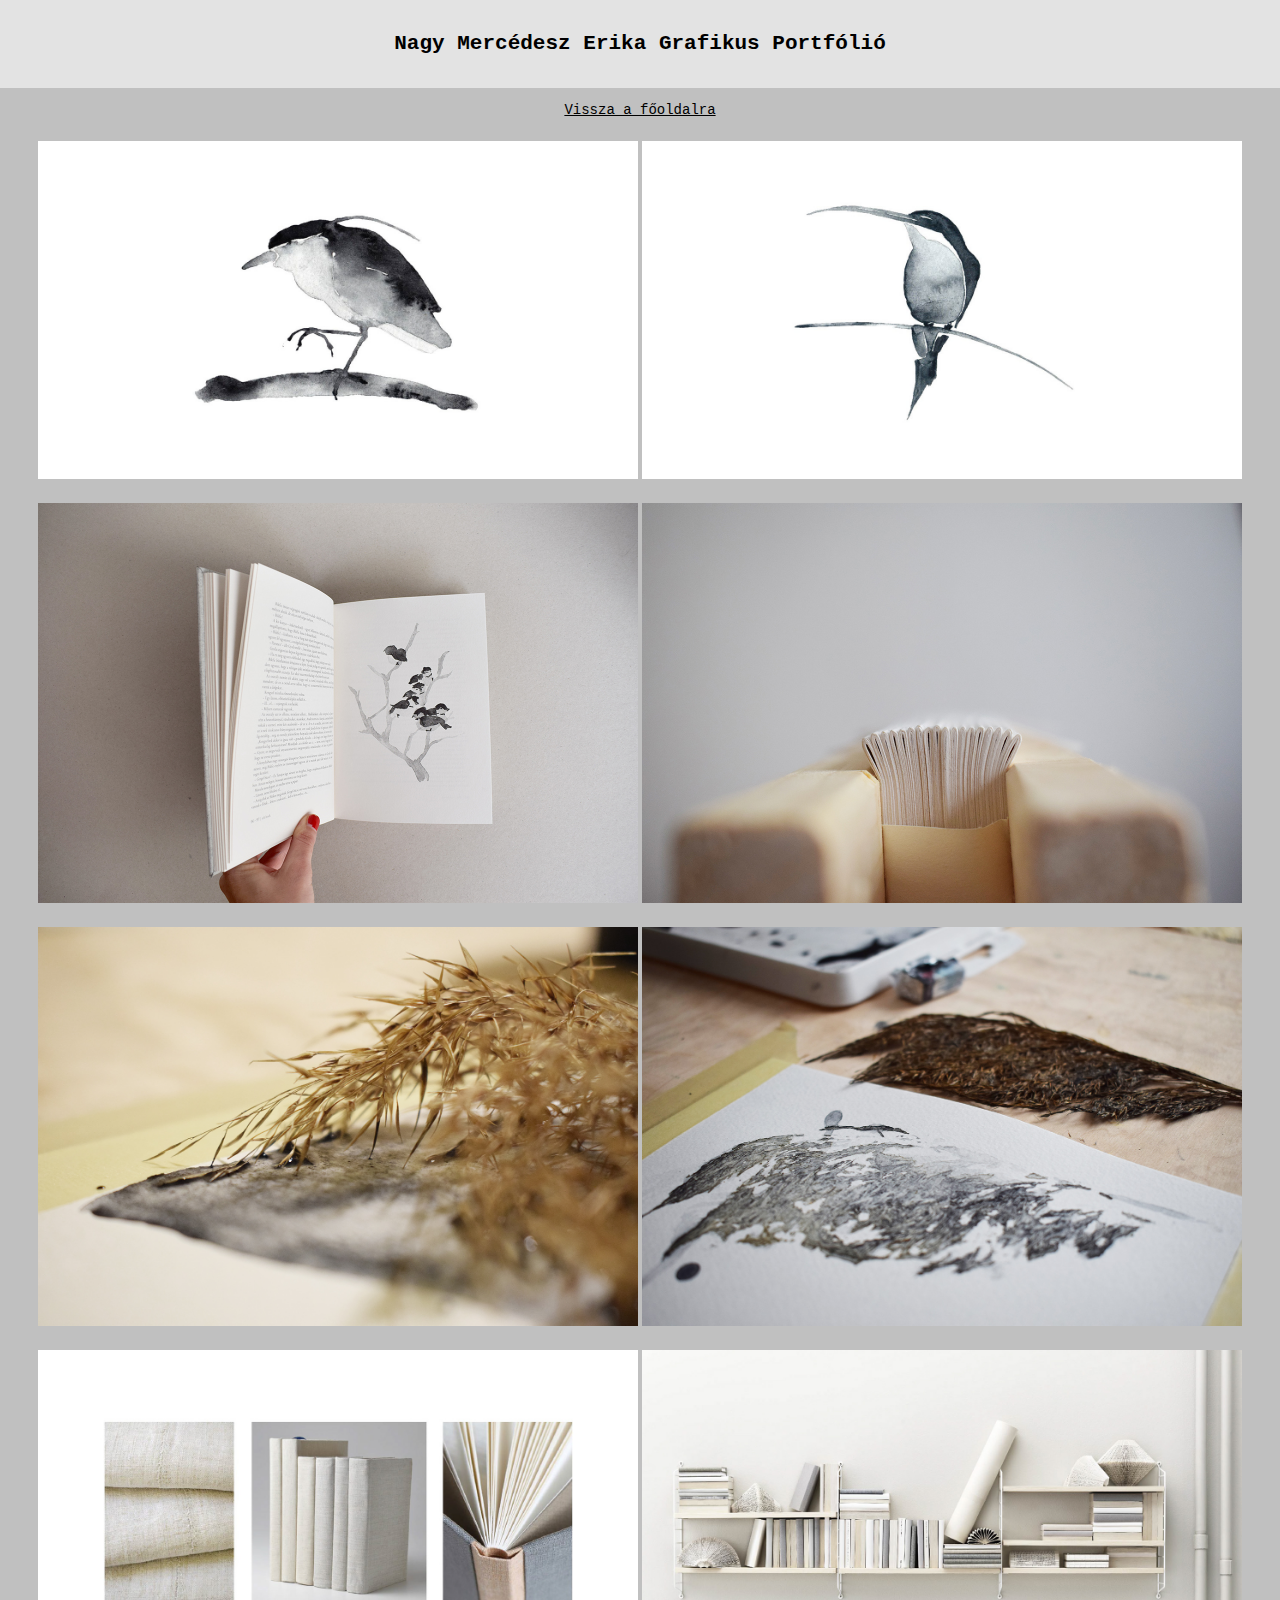
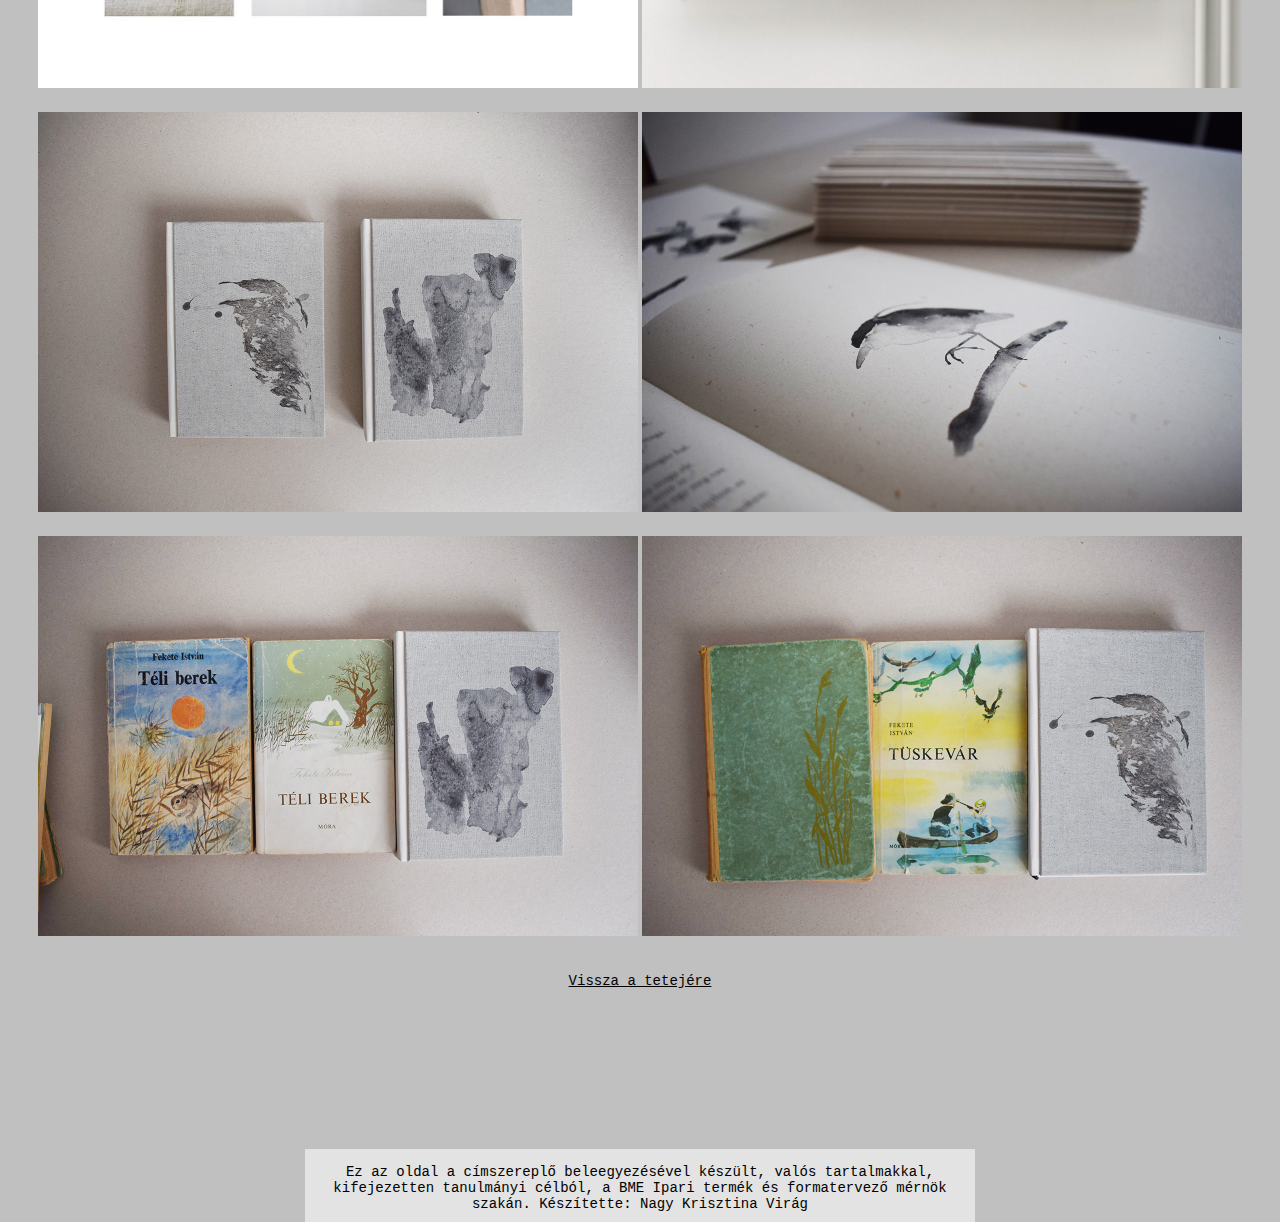
<file: grafikus.html>
<!DOCTYPE html>
 <html lang="hu">
     <head>
         <meta charset="utf-8">
         <title>Grafikus munkák</title>
        <link href="stylesheet.css" rel="stylesheet">
     </head>
     <body>
         <header>
             <h2>Nagy Mercédesz Erika Grafikus Portfólió</h2>
         </header>
         <article>
            <a class="totop" href="index.html"><p>Vissza a főoldalra</p></a>
            
        </article>
        <section>
            <table>
                <tbody>
                    <tr>
                        <td><img src="Pimpa/graf1.jpg"></td>
                        <td><img src="Pimpa/graf0.jpg"></td>
                    </tr>
                    
                    <tr>
                        <td><img src="Pimpa/graf5.jpg"></td>
                        <td><img src="Pimpa/graf6.jpg"></td>
                    </tr>
                    
                    <tr>
                        <td><img src="Pimpa/graf7.jpg"></td>
                        <td><img src="Pimpa/graf8.jpg"></td>
                    </tr>
                    <tr>
                        <td><img src="Pimpa/graf12.jpg"></td>
                        <td><img src="Pimpa/graf10.jpg"></td>
                    </tr>
                    <tr>
                        <td><img src="Pimpa/graf11.jpg"></td>
                        <td><img src="Pimpa/graf2.jpg"></td>
                    </tr>
                    <tr>
                        <td><img src="Pimpa/graf13.jpg"></td>
                        <td><img src="Pimpa/graf14.jpg"></td>
                    </tr>

                </tbody>
            </table>
        </section>





        <article>
            <a class="totop" href="#"><p>Vissza a tetejére</p></a>
            
        </article>
         <footer>
               <article class="lábjegyzet">
                   <p>Ez az oldal a címszereplő beleegyezésével készült, valós tartalmakkal, kifejezetten tanulmányi célból, a BME Ipari termék és formatervező mérnök szakán. Készítette: Nagy Krisztina Virág</p>
               </article>
         </footer>
     </body>
 </html>
</file>
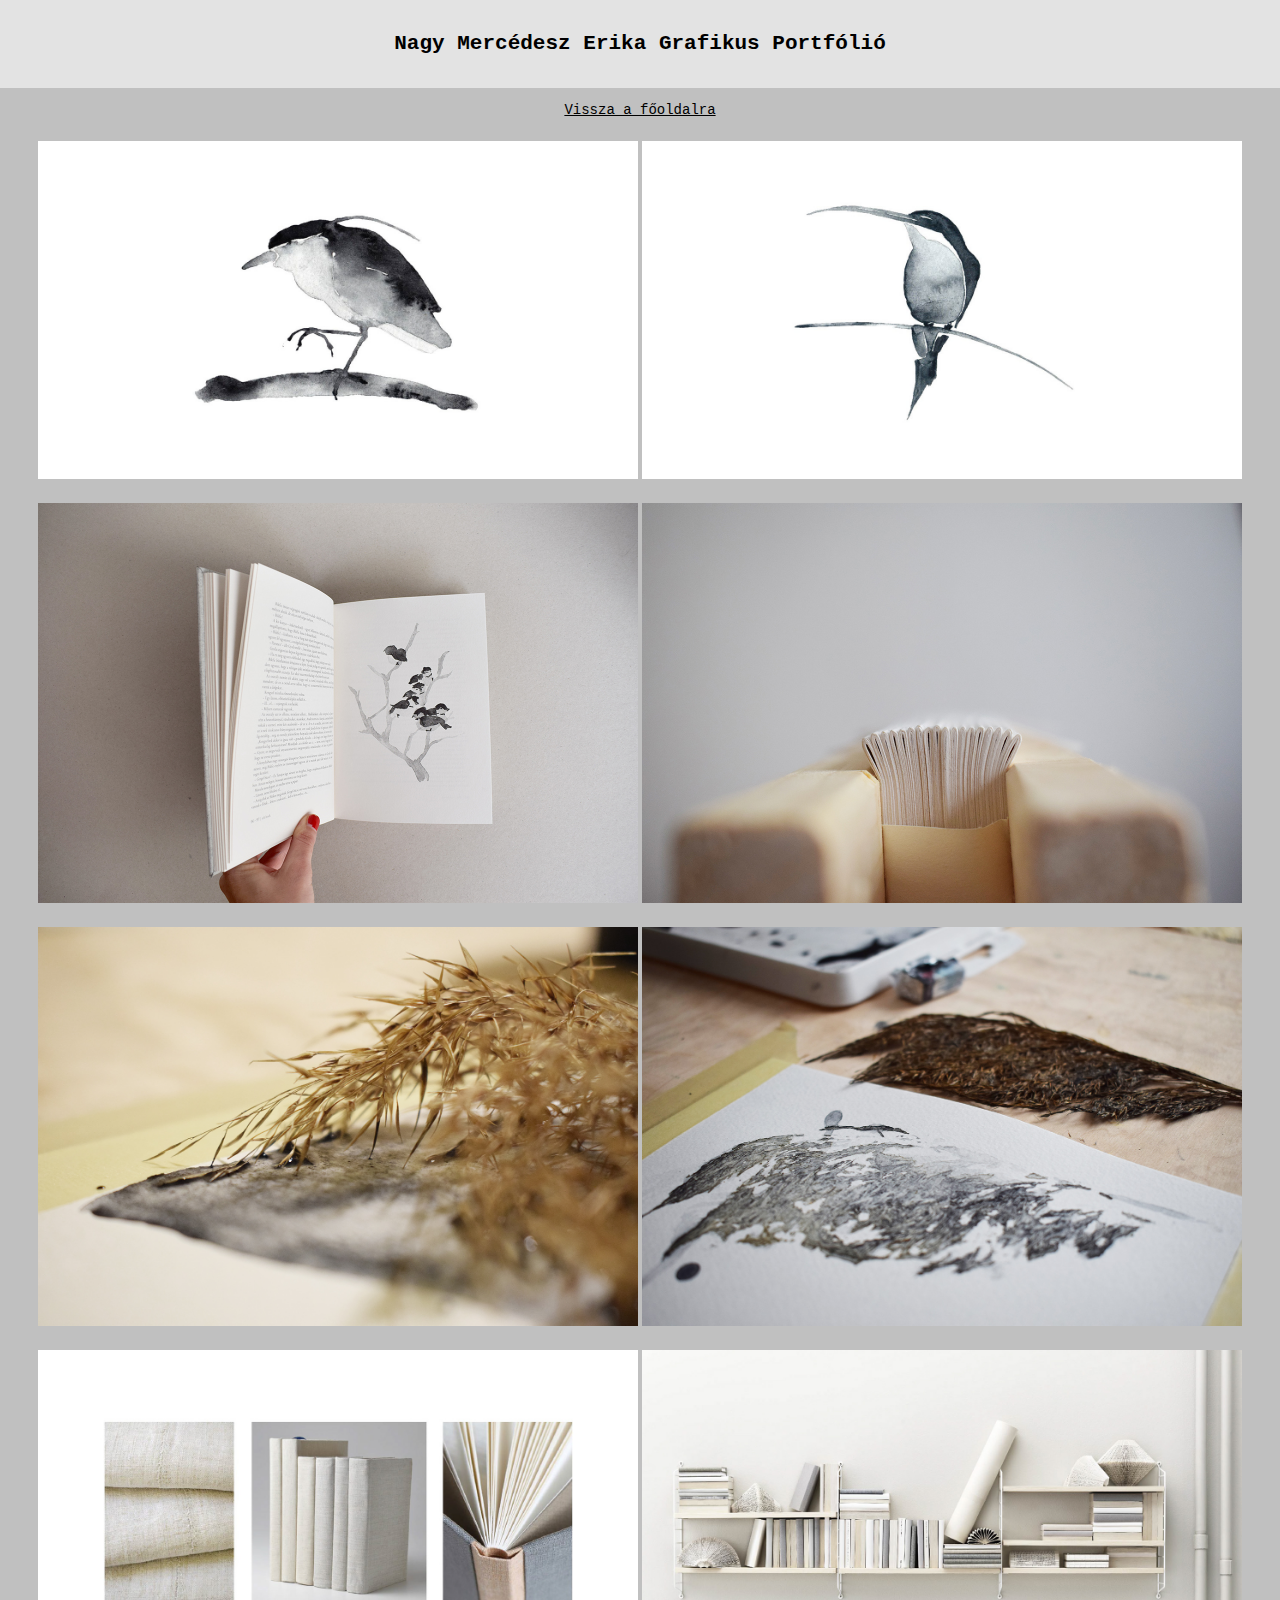
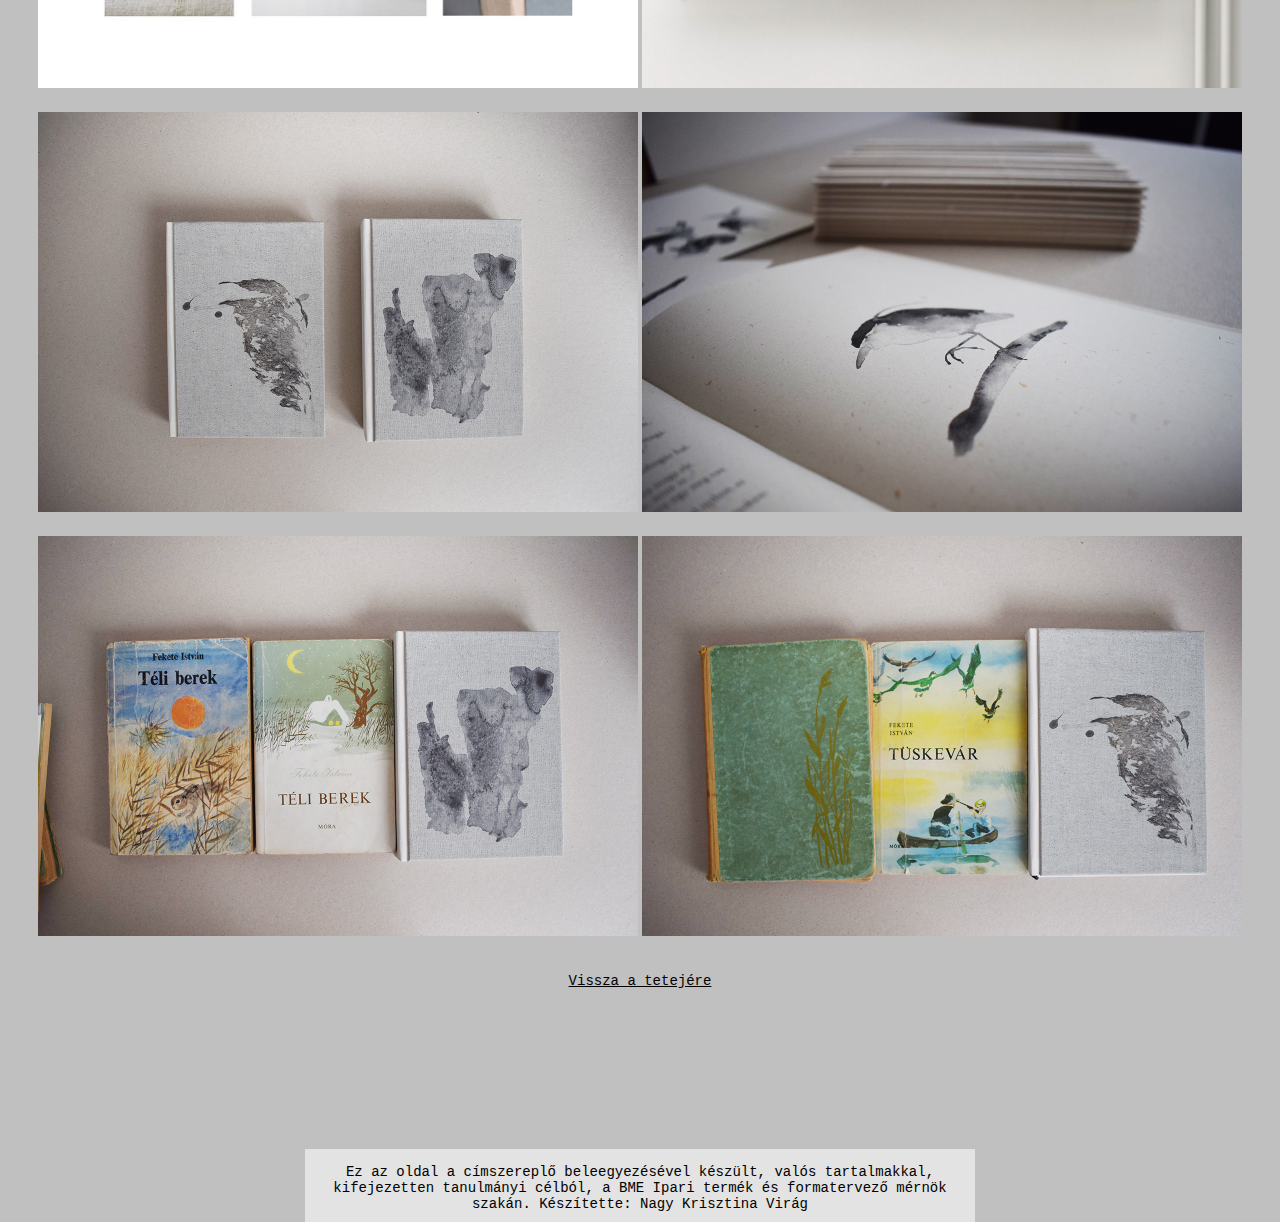
<file: portfólió/grafikus.html>
<!DOCTYPE html>
 <html lang="hu">
     <head>
         <meta charset="utf-8">
         <title>Grafikus munkák</title>
        <link href="stylesheet.css" rel="stylesheet">
     </head>
     <body>
         <header>
             <h2>Nagy Mercédesz Erika Grafikus Portfólió</h2>
         </header>
         <article>
            <a class="totop" href="portfolio.html"><p>Vissza a főoldalra</p></a>
            
        </article>
        <section>
            <table>
                <tbody>
                    <tr>
                        <td><img src="Pimpa/graf1.jpg"></td>
                        <td><img src="Pimpa/graf0.jpg"></td>
                    </tr>
                    
                    <tr>
                        <td><img src="Pimpa/graf5.jpg"></td>
                        <td><img src="Pimpa/graf6.jpg"></td>
                    </tr>
                    
                    <tr>
                        <td><img src="Pimpa/graf7.jpg"></td>
                        <td><img src="Pimpa/graf8.jpg"></td>
                    </tr>
                    <tr>
                        <td><img src="Pimpa/graf12.jpg"></td>
                        <td><img src="Pimpa/graf10.jpg"></td>
                    </tr>
                    <tr>
                        <td><img src="Pimpa/graf11.jpg"></td>
                        <td><img src="Pimpa/graf2.jpg"></td>
                    </tr>
                    <tr>
                        <td><img src="Pimpa/graf13.jpg"></td>
                        <td><img src="Pimpa/graf14.jpg"></td>
                    </tr>

                </tbody>
            </table>
        </section>





        <article>
            <a class="totop" href="#"><p>Vissza a tetejére</p></a>
            
        </article>
         <footer>
               <article class="lábjegyzet">
                   <p>Ez az oldal a címszereplő beleegyezésével készült, valós tartalmakkal, kifejezetten tanulmányi célból, a BME Ipari termék és formatervező mérnök szakán. Készítette: Nagy Krisztina Virág</p>
               </article>
         </footer>
     </body>
 </html>
</file>
<file: stylesheet.css>
/*Fejléc és bemutatkozás*/
body{
    margin: 0;
    padding: 0;
    font-family: 'Roboto Mono', monospace;
    font-size: 14px;
    background-color:#C0C0C0;
    
}

html {
    scroll-behavior: smooth;
}
header {
    text-align: center;
    background-color: #e3e3e3;
    padding: 15px;
    margin: 0px;

    
}
article{
    margin-bottom: 20px;
    justify-content: center;
}
.bemutatkozas{
    background-color: #e3e3e3;
    padding: 15px;
    padding-right: 50px;  
    text-align: justify;
    height: 220px;
}
.profilkep img{
    float: left;
    margin-right: 30px;
    display: block;
    height: 180px;
    width: 180px;
    border-radius: 50%;
}

/*képek és átfedések*/
.box{
    position: relative;
    width: 80%;
    margin: auto;
}

.image{
    display: block;
    width: 100%;
    height: auto;
}
.overlay{
    position: absolute;
  top: 0;
  bottom: 0;
  left: 0;
  right: 0; 
  height: 100%;
  width: 100%;
  opacity: 0;
  transition: 1s ease;
  background-color: rgb(0, 0, 0);
}
.box:hover .overlay{
    opacity: 0.7;
}
.text {
    color: white;
    font-size: 20px;
    position: absolute;
    top: 50%;
    left: 50%;
    -webkit-transform: translate(-50%, -50%);
    -ms-transform: translate(-50%, -50%);
    transform: translate(-50%, -50%);
    text-align: center;
}
a{
    color: white;
}
.totop{
    color: black;
    text-align: center;
}
/*galéria */  
table {
    margin-left: auto;
    margin-right: auto;
    width: 70%;
}


table img {
    width: 600px;
    margin-bottom: 16px;
}


/*lábjegyzet*/
.lábjegyzet{
    text-align: center;
    width: 50%;
    margin-top: 160px;
    margin-left: auto;
    margin-right: auto;
    margin-bottom: 0;
    background-color: #e3e3e3;
    padding: 15px;
   
    

}
.lábjegyzet p{
    margin: 0;
}
</file>
<file: portfólió/stylesheet.css>
/*Fejléc és bemutatkozás*/
body{
    margin: 0;
    padding: 0;
    font-family: 'Roboto Mono', monospace;
    font-size: 14px;
    background-color:#C0C0C0;
    
}

html {
    scroll-behavior: smooth;
}
header {
    text-align: center;
    background-color: #e3e3e3;
    padding: 15px;
    margin: 0px;

    
}
article{
    margin-bottom: 20px;
    justify-content: center;
}
.bemutatkozas{
    background-color: #e3e3e3;
    padding: 15px;
    padding-right: 50px;  
    text-align: justify;
    height: 220px;
}
.profilkep img{
    float: left;
    margin-right: 30px;
    display: block;
    height: 180px;
    width: 180px;
    border-radius: 50%;
}

/*képek és átfedések*/
.box{
    position: relative;
    width: 80%;
    margin: auto;
}

.image{
    display: block;
    width: 100%;
    height: auto;
}
.overlay{
    position: absolute;
  top: 0;
  bottom: 0;
  left: 0;
  right: 0; 
  height: 100%;
  width: 100%;
  opacity: 0;
  transition: 1s ease;
  background-color: rgb(0, 0, 0);
}
.box:hover .overlay{
    opacity: 0.7;
}
.text {
    color: white;
    font-size: 20px;
    position: absolute;
    top: 50%;
    left: 50%;
    -webkit-transform: translate(-50%, -50%);
    -ms-transform: translate(-50%, -50%);
    transform: translate(-50%, -50%);
    text-align: center;
}
a{
    color: white;
}
.totop{
    color: black;
    text-align: center;
}
/*galéria */  
table {
    margin-left: auto;
    margin-right: auto;
    width: 70%;
}


table img {
    width: 600px;
    margin-bottom: 16px;
}


/*lábjegyzet*/
.lábjegyzet{
    text-align: center;
    width: 50%;
    margin-top: 160px;
    margin-left: auto;
    margin-right: auto;
    margin-bottom: 0;
    background-color: #e3e3e3;
    padding: 15px;
   
    

}
.lábjegyzet p{
    margin: 0;
}
</file>
